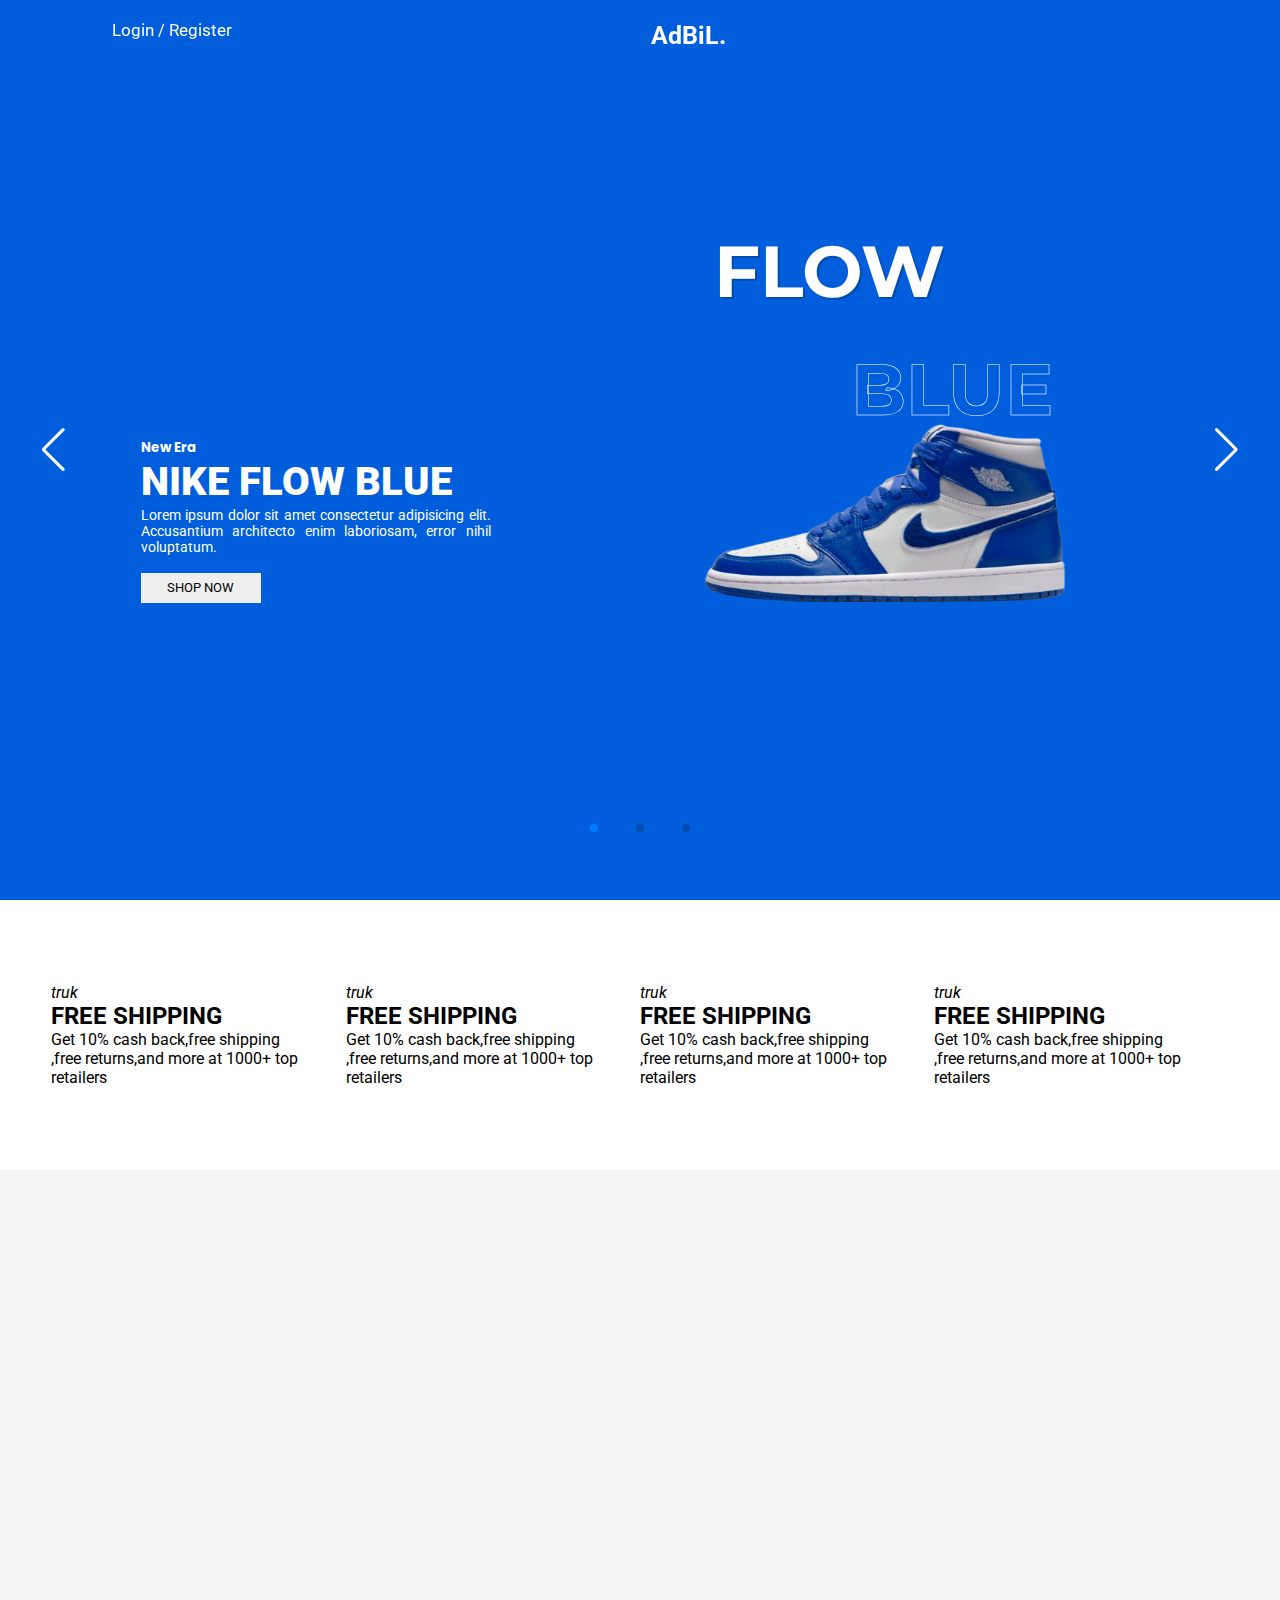
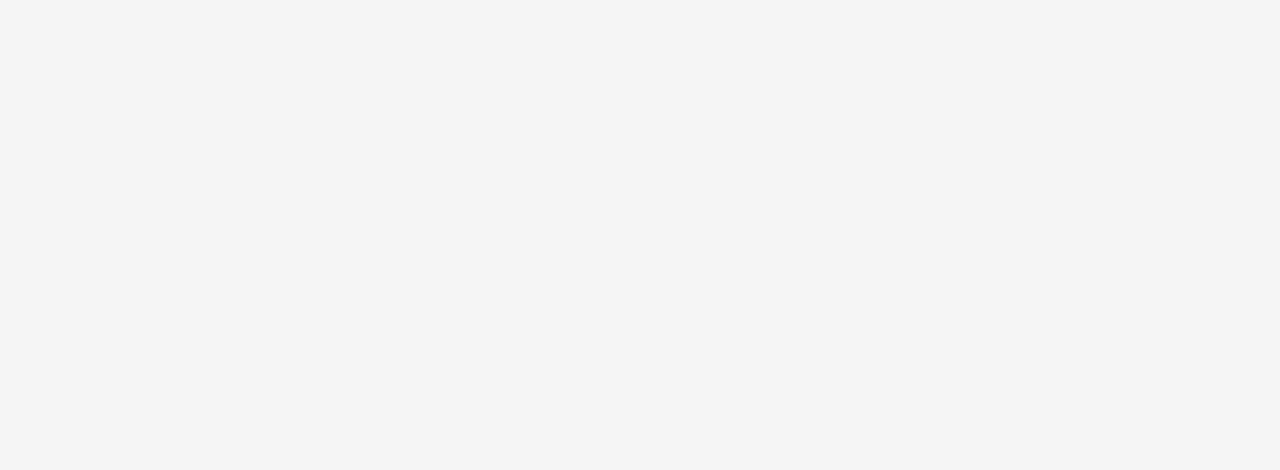
<file: index.html>
<!DOCTYPE html>
<html lang="en">

<head>
    <meta charset="UTF-8">
    <meta name="viewport" content="width=device-width, initial-scale=1.0">
    <link rel="stylesheet" href="https://cdnjs.cloudflare.com/ajax/libs/font-awesome/6.4.2/css/all.min.css"
        integrity="sha512-z3gLpd7yknf1YoNbCzqRKc4qyor8gaKU1qmn+CShxbuBusANI9QpRohGBreCFkKxLhei6S9CQXFEbbKuqLg0DA=="
        crossorigin="anonymous" referrerpolicy="no-referrer" />
    <link rel="stylesheet" href="https://cdn.jsdelivr.net/npm/swiper@10/swiper-bundle.min.css" />

    <script src="https://cdn.jsdelivr.net/npm/swiper@10/swiper-bundle.min.js"></script>

    <link rel="stylesheet" href="adbil.css">
    <link rel="shortcut icon" href="logo-fav.png" type="image/x-icon">
    <title>AdBiL SHOP</title>
</head>

<body>
    <div class="menu" id="menu">
        <ul>
            <li><a href="">Colection</a></li>
            <li><a href="">Payment</a></li>
            <li><a href="">About</a></li>
        </ul>
    </div>
    <div class="navbar">
        <div class="navbar-container">
            <div class="navbar-left">
                <i class="fa-solid fa-x bars-close" onclick="tutup() "></i>
                <i onclick="muncul()" class="fa-solid fa-bars bars-active" id="bars"></i>
                <a href="">Login </a>
                <span class="span">/</span>
                <a href=""> Register</a>
            </div>
            <div class="navbar-center">
                <h2>AdBiL.</h2>
            </div>
            <div class="navbar-right">
                <i class="fa-solid fa-magnifying-glass"></i>
                <i class="fa-regular fa-heart"></i>
                <i class="fa-solid fa-cart-shopping"></i>
            </div>
        </div>
    </div>

    <!-- scroll -->
    <div class="swiper" tipe =  data-swiper-autoplay="3000">
  
        <!-- Additional required wrapper -->
        <div class="swiper-wrapper"  data-swiper-autoplay="3000">
            <!-- Slides -->
            <div class="swiper-slide" data-swiper-autoplay="3000">
              
                <!-- home 1 start -->
                <div class="home1">

                    <!-- navbar -->
               
                
                    <!-- navbar end -->
                    <!-- main content -->
                    <div class="main">
                        <div class="main-left">
                            <h5>New Era</h5>
                            <h3>NIKE FLOW BLUE</h3>
                            <P>Lorem ipsum dolor sit amet consectetur adipisicing elit. Accusantium architecto enim
                                laboriosam, error nihil voluptatum.</P>
                            <a href="#"><button>SHOP NOW</button></a>
                        </div>
                        <div class="main-right2" id="image">
                            <img src="shoes-2.png" alt="" style="filter: hue-rotate(-125deg);">
                        </div>

                        <div class="typo">
                            <p id="flow">FLOW</p>
                            <p id="blue">BLUE</p>
                        </div>
                        <!-- home 1 -->
                    </div>
                </div>
            </div>
            <div class="swiper-slide"  data-swiper-autoplay="3000">
                <!-- home 1 start -->
                <div class="home2">
                    <!-- <div class="menu" id="menu1">
                        <ul>
                            <li><a href="">Colection</a></li>
                            <li><a href="">Payment</a></li>
                            <li><a href="">About</a></li>
                        </ul>
                    </div> -->
                     <!-- navbar -->
                     <!-- <div class="navbar">
                        <div class="navbar-container">
                            <div class="navbar-left">
                                <i onclick="bars()" class="fa-solid fa-bars" id="bars1"></i>
                                <a href="">login |</a>
                                <a href="">register</a>
                            </div>
                            <div class="navbar-center">
                                <h2>AdBiL.</h2>
                            </div>
                            <div class="navbar-right">
                                <i class="fa-solid fa-magnifying-glass"></i>
                                <i class="fa-regular fa-heart"></i>
                                <i class="fa-solid fa-cart-shopping"></i>
                            </div>
                        </div>
                    </div>  -->
                    <!-- navbar end -->
                    <!-- main content -->
                    <div class="main">
                        <div class="main-left">
                            <h5>The Reynolds</h5>
                            <h3>6 BLOODWINGS</h3>
                            <P><span></span>Style that shoes to make every eye fall</P>
                            <a href=""><button>SHOP NOW</button></a>
                        </div>
                        <div class="main-right2" id="image">
                            <img src="shoes-2.png" alt="">
                        </div>
                        <div class="typo-2">
                            <p id="blood">6 <br> Blood <br></p>
                            <p id="wings">Wings</p>
                            <p id="blue">V.2</p>
                        </div>
                        <!-- home 1 -->
                    </div>
                </div>
            </div>
            <div class="swiper-slide"  data-swiper-autoplay="3000">
                <!-- home 1 start -->
                <div class="home3">
                    <!-- <div class="menu" id="menu2">
                        <ul>
                            <li><a href="">Colection</a></li>
                            <li><a href="">Payment</a></li>
                            <li><a href="">About</a></li>
                        </ul>
                    </div> -->
                    <!-- navbar -->
                    <!-- <div class="navbar">
                        <div class="navbar-container">
                            <div class="navbar-left">
                                <i onclick="bars()" class="fa-solid fa-bars" id="bars2"></i>
                                <a href="">login |</a>
                                <a href="">register</a>
                            </div>
                            <div class="navbar-center">
                                <h2>AdBiL.</h2>
                            </div>
                            <div class="navbar-right">
                                <i class="fa-solid fa-magnifying-glass"></i>
                                <i class="fa-regular fa-heart"></i>
                                <i class="fa-solid fa-cart-shopping"></i>
                            </div>
                        </div>
                    </div> -->
                    <!-- navbar end -->
                    <!-- main content -->
                    <div class="main">
                        <div class="main-left">
                            <h5>Air Max</h5>
                            <h3>TERRIBLE STACK</h3>
                            <P><span></span>Lorem ipsum, dolor sit amet consectetur adipisicing elit. Accusantium, iure?
                            </P>
                            <a href=""><button>SHOP NOW</button></a>
                        </div>
                        <div class="main-right2" id="image">
                            <img src="shoes-2.png" alt="" style="filter: hue-rotate(180deg);">
                        </div>
                        <div class="typo-3">
                            <p id="blood">Terrible</p>
                            <p id="blood-1">Stack</p>
                            <p id="wings">Stack</p>
                            <p id="blue">V.3</p>
                        </div>
                        <!-- home 1 -->
                    </div>
                </div>
            </div>
        </div>
        <!-- If we need pagination -->
        <div class="swiper-pagination"></div>

        <!-- If we need navigation buttons -->
        <div class="swiper-button-prev"></div>
        <div class="swiper-button-next"></div>

        <!-- If we need scrollbar -->
        <!-- <div class="swiper-scrollbar"></div> -->
    </div>
    <!-- home section endd -->
    <!-- shipping section start -->
    <div class="shipping">
        <div class="shipping-container">
            <div class="shipping1">
                <i>truk</i>
                <h2>FREE SHIPPING</h2>
                <p>Get 10% cash back,free shipping <br> ,free returns,and more at 1000+ top <br> retailers</p>
            </div>
            <div class="shipping1">
                <i>truk</i>
                <h2>FREE SHIPPING</h2>
                <p>Get 10% cash back,free shipping <br> ,free returns,and more at 1000+ top <br> retailers</p>
            </div>
            <div class="shipping1">
                <i>truk</i>
                <h2>FREE SHIPPING</h2>
                <p>Get 10% cash back,free shipping <br> ,free returns,and more at 1000+ top <br> retailers</p>
            </div>
            <div class="shipping1">
                <i>truk</i>
                <h2>FREE SHIPPING</h2>
                <p>Get 10% cash back,free shipping <br> ,free returns,and more at 1000+ top <br> retailers</p>
            </div>
        </div>
    </div>
    <!-- shipping section end -->
    <!-- colection start -->
    <div class="colections" id="colections">
    </div>
    <!-- colection end -->
    <!-- seller start -->
    <div class="top-seller"></div>
    <!-- seller end -->
    <!-- banner start -->
    <div class="ad-banner"></div>
    <!-- banner end -->
    <!-- blog start -->
    <div class="blog">
    </div>
    <!-- blog end -->
    <!-- sponsor -->
    <div class="sponsor"></div>
    <!-- sponsor end -->
    <!-- footer start -->
    <div class="footer"></div>
    <!-- footer end -->
    <script src="adbil.js"></script>
</body>

</html>
</file>
<file: adbil.css>
@import url('https://fonts.googleapis.com/css2?family=Roboto:wght@300;400&display=swap');
@import url('https://fonts.googleapis.com/css2?family=Montserrat:wght@500;800&family=Poppins:wght@300;400&display=swap');

:root {
    /* -------- COLOR --------- */
    --bg-color: #fff;
    --bg-accent: #f5f5f5;
    --text-color: #000;
    --bg-red: #d2222d;
    --bg-blue: #005edc;
    --bg-yellow: #0b503f;

    /* --------- FONT --------- */
    --main-font: 'Roboto', sans-serif;
    --typo-font: 'Montserrat', sans-serif;
    --text-font: 'Poppins', sans-serif;
}


* {
    margin: 0;
    padding: 0;
    box-sizing: border-box;
    font-family: 'Roboto', sans-serif;
}

html {
    scroll-behavior: smooth;
}

.home2 {
    width: 100%;
    height: 110vh;
    background-color: var(--bg-red);
}

.home1 {
    width: 100%;
    height: 110vh;
    background-color: var(--bg-blue);
    /* overflow-y: hidden; */
}

.home3 {
    width: 100%;
    height: 110vh;
    background-color: var(--bg-yellow);
    /* overflow-y: hidden; */
}




.navbar {
    position: fixed;
    width: 100%;
    height: 60px;
    display: flex;
    align-items: center;
    justify-content: center;
    z-index: 222;
    transition: all .3s ease-in-out;
}

.navbar-container {
    z-index: 4444;
    width: 85%;
    display: flex;
    justify-content: space-between;
    align-items: center;
}

/* .menu {
    opacity: 0;
    z-index: 1;
    position: absolute;
    top: 50px;
    left: 100px;
    width: 150px;
    height: 30vh;
    background-color: #f5f5f5;
    display: flex;
    align-items: center;
    justify-content: center;
    transition: all .2s ease-in-out;
} */
#menu {
    opacity: 1;
    z-index: 99;
    position: fixed;
    top: 50px;
    left: -200px;
    width: 150px;
    height: 30vh;
    background-color: #f5f5f5;
    display: flex;
    align-items: center;
    justify-content: center;
    transition: all .2s ease-in-out;
}
.menu .active{
    opacity: 1;
    z-index: 99;
    position: absolute;
    top: 50px;
    left: 0;
    width: 150px;
    height: 30vh;
    background-color: black;
    display: flex;
    align-items: center;
    justify-content: center;
    transition: all .2s ease-in-out;
}

.menu ul {
    display: flex;
    flex-direction: column;
    justify-content: center;
    align-items: center;
    gap: 30px;

}

.menu ul li {
    list-style: none;
}

.menu ul li a {
    text-decoration: none;
    color: black;
    transition: .2s;
}
#menu1{
    background-color: white;
}
#menu1 ul li a {
    text-decoration: none;
    color: #d2222d;
    transition: .2s;
}
#menu1 ul li{
    display: flex;
    justify-content: center;
    align-items: center;
    width: 150px;
    height: 40px;
    transition: .3s;
}
#menu1 ul li :hover{
    display: flex;
    justify-content: center;
    align-items: center;
    width: 150px;
    height: 40px;
    background-color: #f5f5f5;
}

.menu ul li a:hover {
    color: #275aaa;
}
#menu1 ul li a:hover {
    color: hsl(356, 72%, 48%);
}


.scrolling-active{
    background-color: #fff;
    box-shadow: 2px 2px 3px rgba(0, 0, 0, 0.2);
    transition: all .3s ease-in-out;
}
.scrolling-active .navbar-container .navbar-left i{
    color: black;
}
.scrolling-active .navbar-container .navbar-left a{
    color: black;
}
.scrolling-active .navbar-container .navbar-center h2{
    color: black;
}
.scrolling-active .navbar-container .navbar-right i{
    color: black;
}
.span{
    color: white;
}
.scrolling-active .span{
    color: black;
}
 

.navbar-container .navbar-left a {
    text-decoration: none;
    color: var(--bg-color);
    font-size: 17px;
}

.navbar-container .navbar-left i {
    cursor: pointer;
    color: var(--bg-color);
    font-size: 17px;
    margin-right: 16px;
    transition: all .3s ease;
}
.bars-close{
    display: none;
    transition: all .9s ease;
}
.bars-active{
    transition: all .3s;
}

.navbar-container .navbar-center h2 {
    margin-top: 10px;
    color: var(--bg-color);
    font-size: 25px;
}

.navbar-container .navbar-right {
    display: flex;
    gap: 20px;
}

.navbar-container .navbar-right i {
    cursor: pointer;
    color: var(--bg-color);
    font-size: 17px;
}

/* navbar end */
/* main */
.main {
    width: 78%;
    height: 120vh;
    margin: auto;
    display: flex;
    justify-content: space-between;
    align-items: center;
}

.main h3 {
    font-size: 30px;
    color: var(--bg-color);
}

.main h2 {
    font-size: 37px;
    color: var(--bg-color);
}

.main p {
    font-size: 14px;
    color: var(--bg-color);
    margin: 30px 0;
}

.main p::before {
    content: "";
    width: 12px;
    height: 2px;
    background-color: var(--bg-color);
}

.main p span {
    color: var(--bg-color);
    width: 50px;
    height: 1px;
    background-color: var(--bg-color);
}

.main a button {
    width: 120px;
    height: 30px;
    border: none;
    outline: none;
    cursor: pointer;
    transition: all .2s;
}

.main a button:hover {
    background-color: #f5f5f5;
    box-shadow: 2px 2px 0px rgba(0, 0, 0, 0.2);

}

.main-right img {
    width: 700px;
    height: 400px;
    animation: img 1s infinite alternate;

}

.main .main-right2 img {
    margin-right: 34px;
    margin-top: -20px;
    width: 440px;
    height: 370px;
    animation: img 1s infinite alternate;

}

/* typo */
.main-left h3 {
    font-size: 40px;
    font-family: var(--text-font);
    font-weight: 1000;
}

.main-left h5 {
    font-family: var(--text-font);
    color: var(--bg-color);
}

.main-left p {
    position: relative;
    top: -2em;
    max-width: 350px;
    text-align: justify;
}

.main-left button {
    position: relative;
    top: -3em;
}

.main-left .typo {
    width: 400px;
    height: 400px;
    background-color: #d2222d;
    padding: 1.5em;
}

.main-left .typo #flow {
    font-size: 45px;
    font-family: var(--typo-font);
}

.main-left .typo #blue {
    font-size: 45px;
    font-family: var(--typo-font);
}








/* scroll sections startr */
.swiper {
    width: 100%;
    height: 100vh;
    display: flex;
    justify-content: center;
    align-items: center;
}

.swiper-pagination {
    margin: auto;
    z-index: 99;
    display: flex;
    justify-content: center;
    align-items: center;
    gap: 30px;
    position: absolute;
    margin-bottom: 60px;
}


.swiper-slide img {
    width: 500px;
    height: 250px;
    margin-left: 90px;
    margin-bottom: 50px;

}

.swipper-wrapper {
    display: flex;
    justify-content: center;
    align-items: center;
    background-color: var(--text-color);
}

.swiper-button-prev {
    margin-left: 30px;
    color: var(--bg-color);
}

.swiper-button-next {
    margin-right: 30px;
    color: var(--bg-color);
}

/* ------ TYPO -------- */
.main-left h3 {
    font-size: 40px;
    font-family: var(--main-font);
    font-weight: 1000;
}

.main-left h5 {
    font-family: var(--text-font);
    color: var(--bg-color);
}

.main-left p {
    position: relative;
    top: -2em;
    max-width: 350px;
    text-align: justify;
}

.main-left button {
    position: relative;
    top: -3em;
}

.typo {
    position: absolute;
    right: 0;
    top: 9em;
    left: 55%;
    width: 400px;
    height: 400px;
    padding: 1.5em;
}

.typo #flow {
    position: relative;
    left: -0.2em;
    top: 0.4em;
    font-size: 4.5em;
    font-family: var(--typo-font);
    font-weight: bold;
    z-index: 3;
    text-shadow: 2px 2px 0px rgba(0, 0, 0, .2);
}

.typo #blue {
    position: relative;
    top: 0.4em;
    left: 35%;
    font-size: 4.5em;
    font-family: var(--typo-font);
    font-weight: bold;
    z-index: 2;
    color: var(--bg-color);
    -webkit-text-fill-color: transparent;
    -webkit-text-stroke: 0.5px;
    z-index: 1;
}

#image.main-right {
    z-index: 2;
}

/* typo red */
.typo-2 {
    position: absolute;
    right: 0;
    top: 9em;
    left: 55%;
    width: 400px;
    height: 400px;
    padding: 1.5em;
}

.typo-2 #blood {
    position: relative;
    left: -0.2em;
    top: 0.2em;
    font-size: 4.8em;
    font-family: var(--typo-font);
    font-weight: bold;
    z-index: 3;
    text-shadow: 2px 2px 0px rgba(0, 0, 0, .2);
    line-height: 65px;
    z-index: 9;
}

.typo-2 #wings {
    position: relative;
    top: -0.3em;
    left: -0.1em;
    font-size: 4.8em;
    font-family: var(--typo-font);
    font-weight: bold;
    z-index: 3;
    /* text-shadow: 2px 2px 0px rgba(0, 0, 0, .2); */
    z-index: 2;
    -webkit-text-fill-color: transparent;
    -webkit-text-stroke: 0.5px;
}

.typo-2 #blood span {
    font-family: var(--typo-font);
    font-weight: bold;
    text-shadow: 2px 2px 0px rgba(0, 0, 0, .2);
    background-color: transparent;
    z-index: 2;
}

.typo-2 #blue {
    position: relative;
    font-size: 1em;
    font-family: var(--typo-font);
    font-weight: bold;
    z-index: 2;
    color: var(--bg-color);
    /* -webkit-text-fill-color: transparent;
    -webkit-text-stroke: 0.5px; */
    z-index: 10;
    text-align: right;
}

/* .typo #blue {
    position: relative;
    top: 0.4em;
    left: 35%;
    font-size: 4.5em;
    font-family: var(--typo-font);
    font-weight: bold;
    z-index: 2;
    color: var(--bg-color);
    -webkit-text-fill-color: transparent;
    -webkit-text-stroke: 0.5px;
    z-index: 1;
} */

#image.main-right2 {
    z-index: 5;
}

/* typo yellow */
.typo-3 {
    position: absolute;
    right: 0;
    top: 9em;
    left: 55%;
    width: 400px;
    height: 400px;
    padding: 1.5em;
}

.typo-3 #blood {
    position: relative;
    left: -0.5em;
    top: 0.5em;
    font-size: 4.8em;
    font-family: var(--typo-font);
    font-weight: bold;
    z-index: 3;
    text-shadow: 2px 2px 0px rgba(0, 0, 0, .2);
    line-height: 65px;
    z-index: 12;
}

.typo-3 #blood-1 {
    position: relative;
    left: -0.2em;
    top: 0.8em;
    font-size: 4.8em;
    font-family: var(--typo-font);
    font-weight: bold;
    z-index: 3;
    text-shadow: 2px 2px 0px rgba(0, 0, 0, .2);
    line-height: 65px;
    z-index: 6;
}

.typo-3 #wings {
    position: relative;
    top: -0.5em;
    left: -0.25em;
    font-size: 4.8em;
    font-family: var(--typo-font);
    font-weight: bold;
    /* text-shadow: 2px 2px 0px rgba(0, 0, 0, .2); */
    z-index: 6;
    -webkit-text-fill-color: transparent;
    -webkit-text-stroke: 0.5px;
}

.typo-3 #blood span {
    font-family: var(--typo-font);
    font-weight: bold;
    text-shadow: 2px 2px 0px rgba(0, 0, 0, .2);
    background-color: transparent;
    z-index: 2;
}

.typo-3 #blue {
    position: relative;
    font-size: 1em;
    font-family: var(--typo-font);
    font-weight: bold;
    z-index: 2;
    color: var(--bg-color);
    /* -webkit-text-fill-color: transparent;
    -webkit-text-stroke: 0.5px; */
    z-index: 10;
    text-align: right;
}

#image.main-right2 {
    z-index: 11;
}



@keyframes img {
    from {
        transform: translateY(0);
    }

    to {
        transform: translateY(-15px);
    }
}

/* home secton end */

/* shipping sections start */
.shipping {
    width: 100%;
    min-height: 30vh;
}

.shipping-container {
    width: 92%;
    max-width: 200%;
    margin: auto;
    height: 30vh;
    display: grid;
    justify-content: center;
    align-content: center;
    grid-template-columns: repeat(4, 1fr);
}

/* shipping end */
/* colecctions start */
.colections {
    width: 100%;
    min-height: 100vh;
    background-color: #f5f5f5;
}

/* colections end */
</file>
